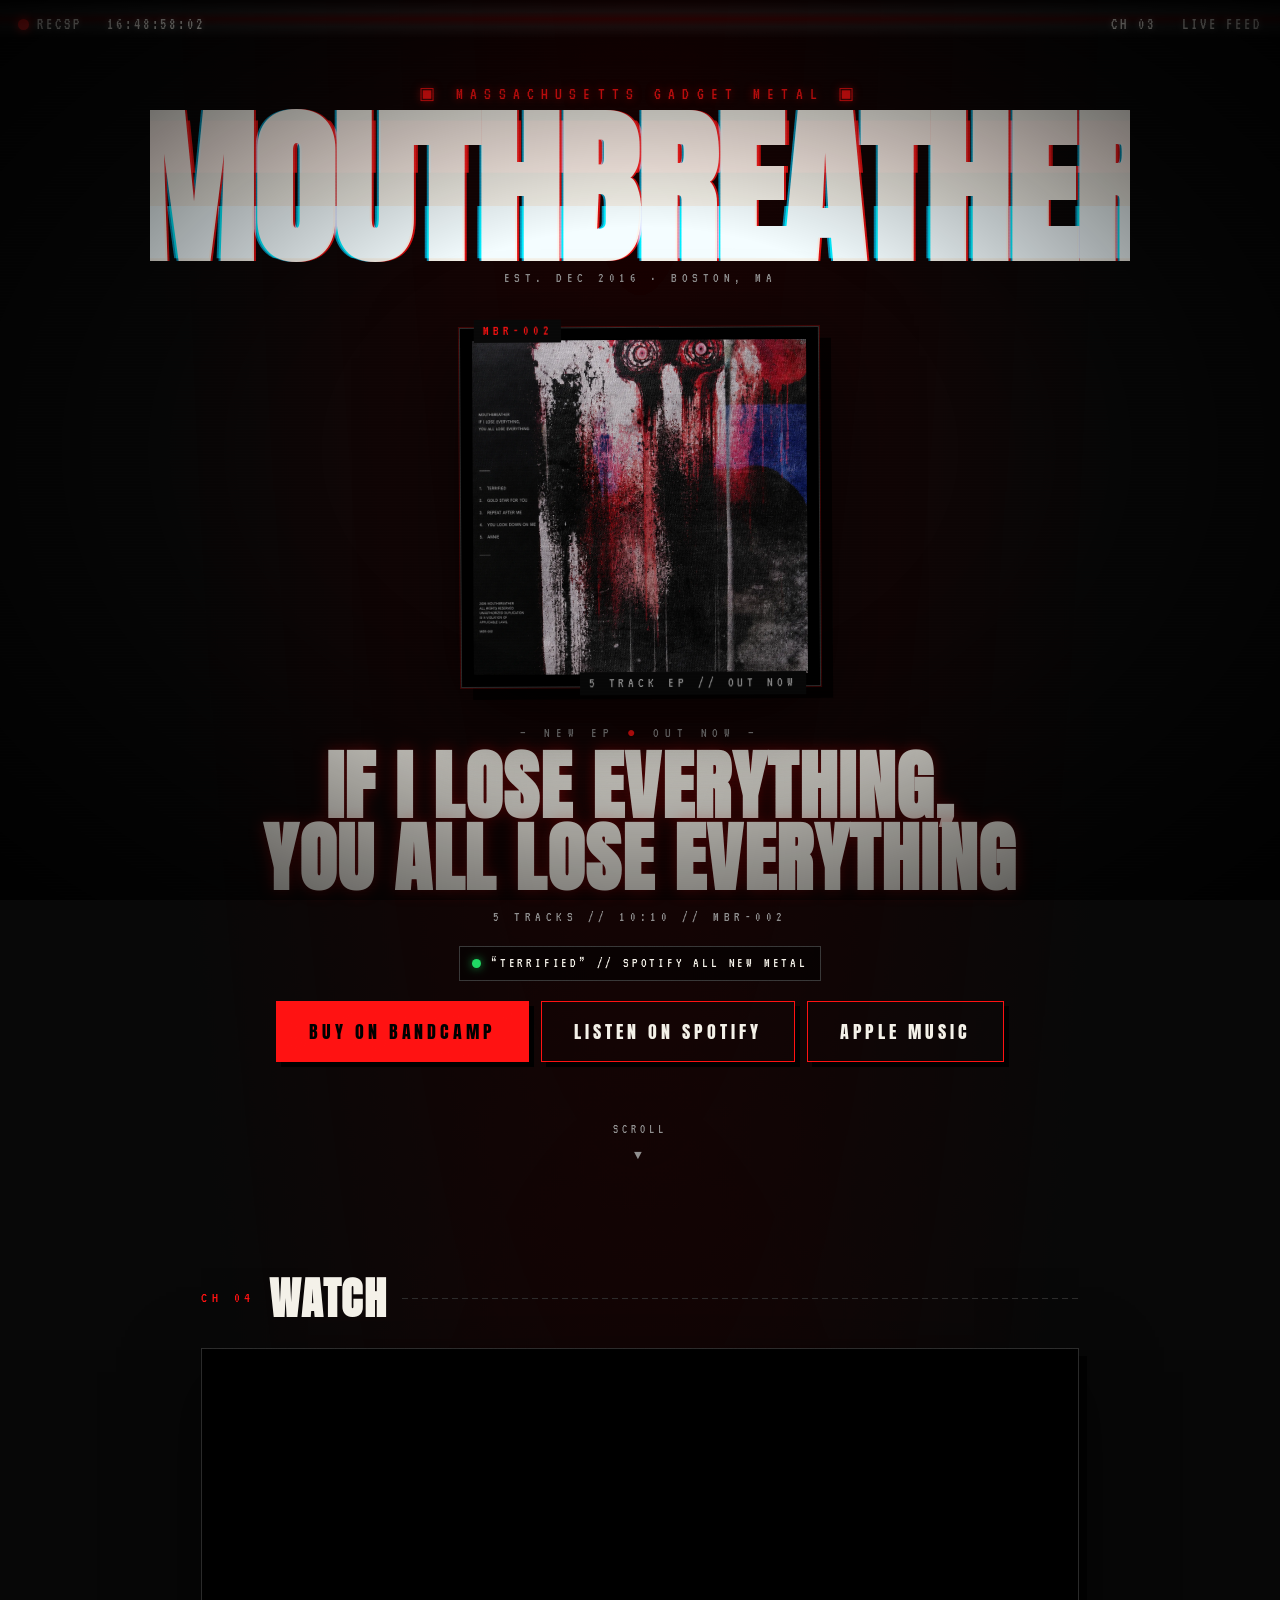
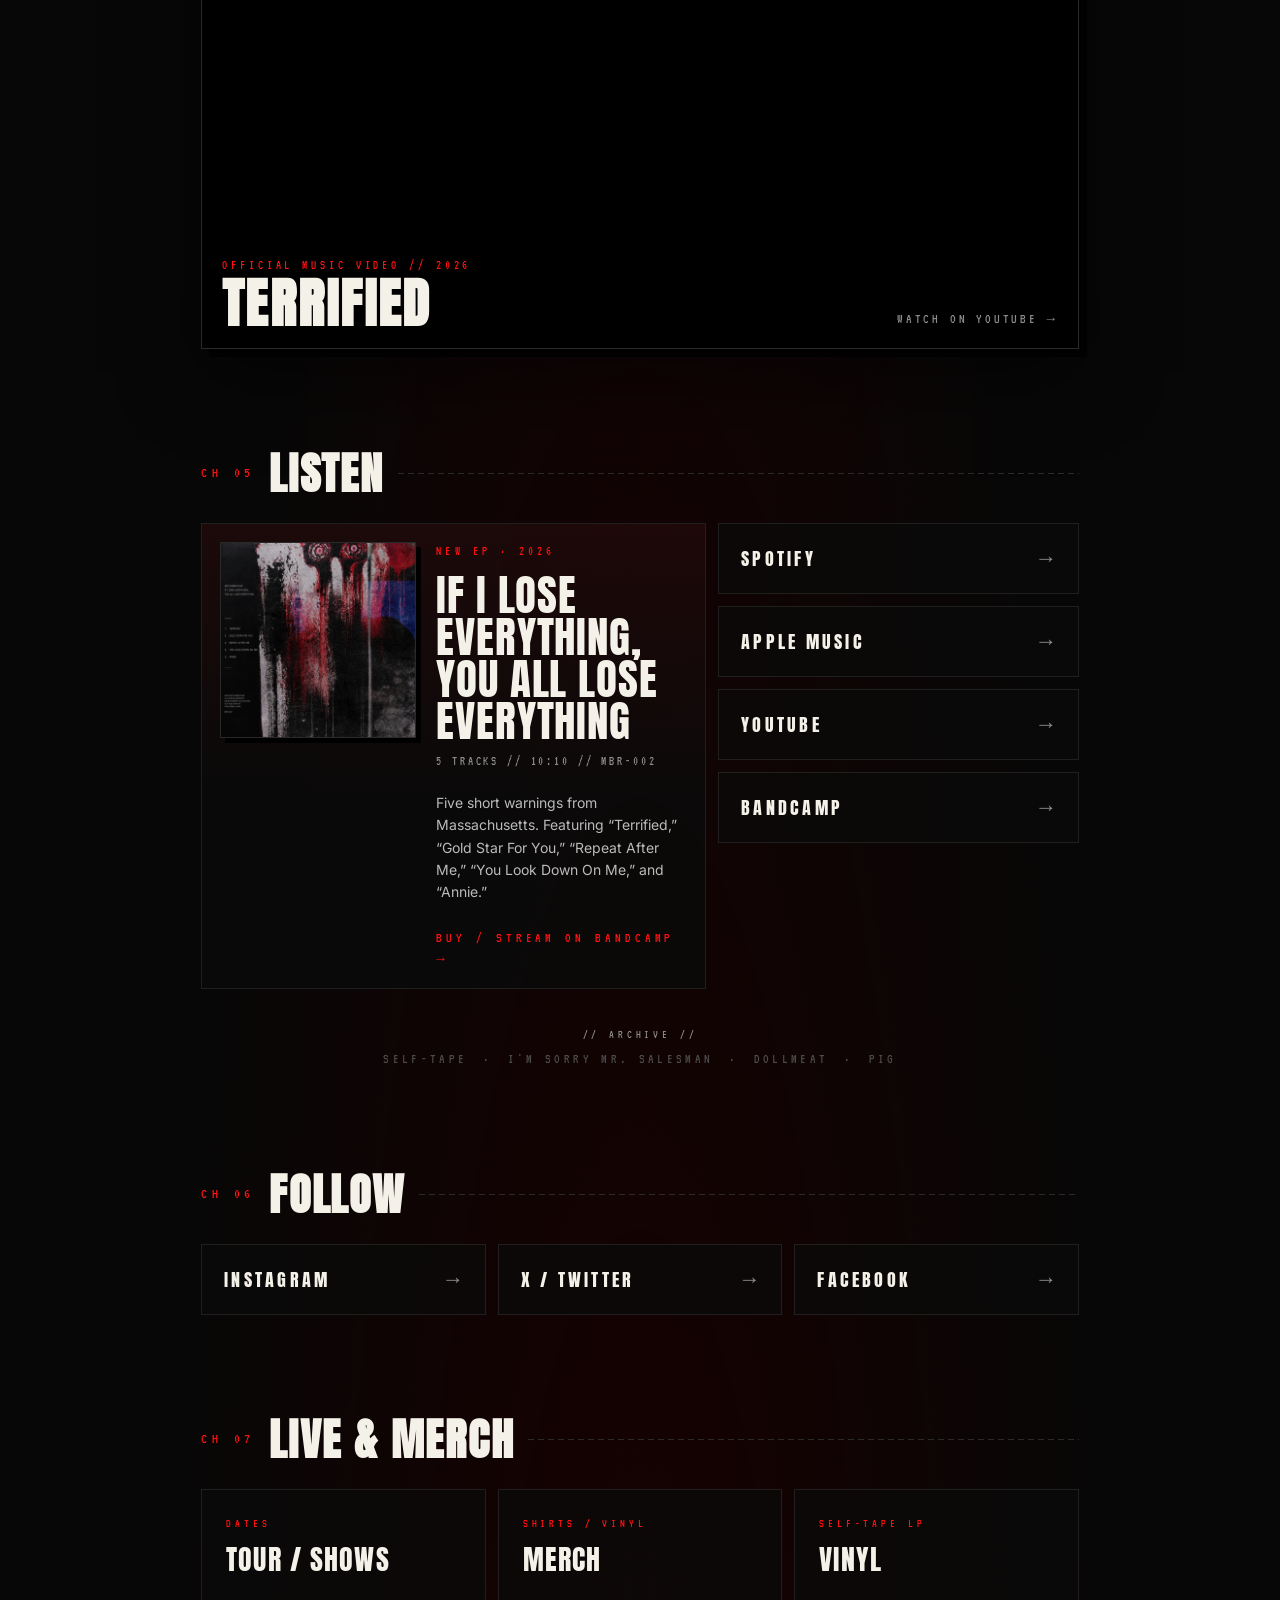
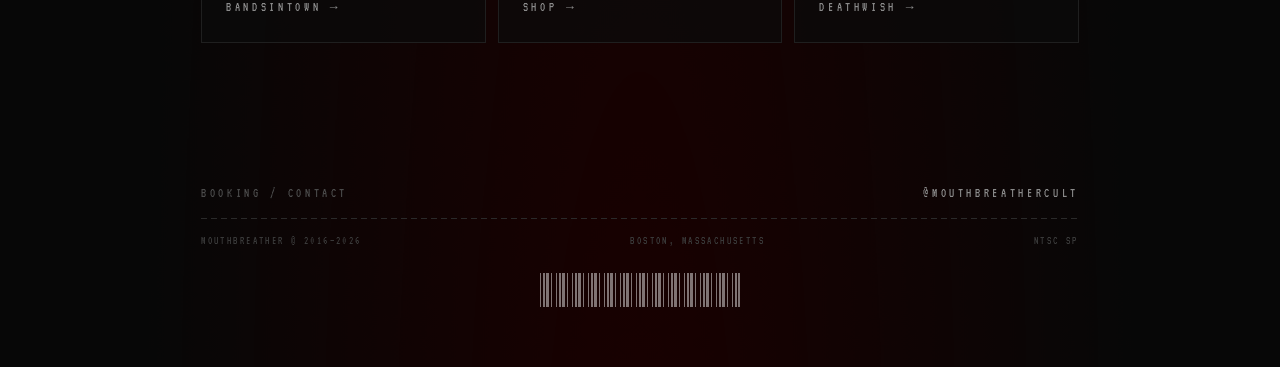
<file: index.html>
<!DOCTYPE html>
<!--
   ╔══════════════════════════════════════════════════════════╗
   ║                       MOUTHBREATHER                      ║
   ║                MASSACHUSETTS GADGET METAL                ║
   ║                       EST. DEC 2016                      ║
   ║                                                          ║
   ║              BRETT CATES         — voice                 ║
   ║              RYAN FOSDICK        — guitar                ║
   ║              DEREK LAMOREAUX     — bass                  ║
   ║              NICK CATES          — drums                 ║
   ║                                                          ║
   ║                       new EP out.                        ║
   ╚══════════════════════════════════════════════════════════╝
-->
<html lang="en">
<head>
<meta charset="utf-8">
<meta name="viewport" content="width=device-width,initial-scale=1,viewport-fit=cover">
<meta name="theme-color" content="#070707">
<meta name="color-scheme" content="dark">

<title>MOUTHBREATHER — If I Lose Everything, You All Lose Everything</title>
<meta name="description" content="MOUTHBREATHER — new EP 'If I Lose Everything, You All Lose Everything' out now, featuring 'Terrified,' selected for Spotify's All New Metal.">
<meta name="author" content="MouthBreather">
<meta name="keywords" content="MouthBreather, mouthbreather band, If I Lose Everything You All Lose Everything, Terrified, gadget metal, massachusetts gadget metal, boston hardcore, experimental hardcore, mathcore, grindcore, metalcore, All New Metal, Spotify, Brett Cates, Ryan Fosdick, Derek Lamoreaux, Nick Cates">
<meta name="robots" content="index, follow, max-image-preview:large, max-snippet:-1, max-video-preview:-1">
<meta name="googlebot" content="index, follow, max-image-preview:large, max-snippet:-1, max-video-preview:-1">

<link rel="canonical" href="https://mouthbreather.band/">

<meta property="og:site_name" content="MOUTHBREATHER">
<meta property="og:title" content="MOUTHBREATHER — If I Lose Everything, You All Lose Everything">
<meta property="og:description" content="Five tracks. Ten minutes. The new EP is out now. Featuring 'Terrified,' selected for Spotify's All New Metal editorial playlist.">
<meta property="og:type" content="music.album">
<meta property="og:url" content="https://mouthbreather.band/">
<meta property="og:locale" content="en_US">
<meta property="og:image" content="https://mouthbreather.band/assets/iile-yale-cover-og.jpg">
<meta property="og:image:secure_url" content="https://mouthbreather.band/assets/iile-yale-cover-og.jpg">
<meta property="og:image:type" content="image/jpeg">
<meta property="og:image:width" content="1200">
<meta property="og:image:height" content="1200">
<meta property="og:image:alt" content="Cover art for If I Lose Everything, You All Lose Everything by MouthBreather">
<meta property="music:musician" content="https://mouthbreather.band/">
<meta property="music:release_date" content="2026-08-07">
<meta property="profile:username" content="mouthbreathercult">
<meta name="twitter:card" content="summary_large_image">
<meta name="twitter:site" content="@MouthBreatherMA">
<meta name="twitter:creator" content="@MouthBreatherMA">
<meta name="twitter:title" content="MOUTHBREATHER — If I Lose Everything, You All Lose Everything">
<meta name="twitter:description" content="Five tracks. Ten minutes. The new EP is out now. 'Terrified' was selected for Spotify's All New Metal editorial playlist.">
<meta name="twitter:image" content="https://mouthbreather.band/assets/iile-yale-cover-og.jpg">
<meta name="twitter:image:alt" content="Cover art for If I Lose Everything, You All Lose Everything by MouthBreather">

<meta name="application-name" content="MouthBreather">
<meta name="apple-mobile-web-app-title" content="MouthBreather">
<meta name="apple-mobile-web-app-capable" content="yes">
<meta name="apple-mobile-web-app-status-bar-style" content="black-translucent">
<meta name="format-detection" content="telephone=no">
<meta name="geo.region" content="US-MA">
<meta name="geo.placename" content="Boston, Massachusetts">

<link rel="icon" href="assets/favicon.svg" type="image/svg+xml">
<link rel="alternate icon" href="assets/favicon.svg">
<link rel="apple-touch-icon" href="assets/favicon.svg">
<link rel="manifest" href="site.webmanifest">

<link rel="me" href="https://www.instagram.com/mouthbreathercult/">
<link rel="me" href="https://x.com/MouthBreatherMA">
<link rel="me" href="https://www.facebook.com/MouthBreatherCULT/">
<link rel="me" href="https://mouthbreathercult.bandcamp.com/">
<link rel="me" href="https://www.youtube.com/@MouthBreatherCult">

<link rel="preconnect" href="https://fonts.googleapis.com">
<link rel="preconnect" href="https://fonts.gstatic.com" crossorigin>
<link rel="preload" as="style" href="https://fonts.googleapis.com/css2?family=Anton&family=VT323&family=Inter:wght@400;600&display=swap">
<link rel="stylesheet" href="https://fonts.googleapis.com/css2?family=Anton&family=VT323&family=Inter:wght@400;600&display=swap">

<link rel="preload" as="image" href="assets/iile-yale-cover.webp" type="image/webp">
<link rel="stylesheet" href="styles.css">

<script type="application/ld+json">
{
  "@context": "https://schema.org",
  "@graph": [
    {
      "@type": "MusicGroup",
      "@id": "https://mouthbreather.band/#band",
      "name": "MouthBreather",
      "alternateName": ["MOUTHBREATHER", "MouthBreatherCult"],
      "url": "https://mouthbreather.band/",
      "image": "https://mouthbreather.band/assets/og.jpg",
      "logo": "https://mouthbreather.band/assets/favicon.svg",
      "description": "Massachusetts Gadget Metal — Boston experimental hardcore / mathcore / grindcore band, formed December 2016.",
      "genre": ["Hardcore", "Mathcore", "Grindcore", "Metalcore", "Post-Hardcore", "Experimental Hardcore"],
      "foundingDate": "2016-12",
      "foundingLocation": {
        "@type": "Place",
        "name": "Boston, Massachusetts, USA",
        "address": {
          "@type": "PostalAddress",
          "addressLocality": "Boston",
          "addressRegion": "MA",
          "addressCountry": "US"
        }
      },
      "member": [
        { "@type": "Person", "name": "Brett Cates", "roleName": "Vocals" },
        { "@type": "Person", "name": "Ryan Fosdick", "roleName": "Guitar" },
        { "@type": "Person", "name": "Derek Lamoreaux", "roleName": "Bass" },
        { "@type": "Person", "name": "Nick Cates", "roleName": "Drums" }
      ],
      "album": [
        { "@id": "https://mouthbreather.band/#if-i-lose-everything" },
        { "@id": "https://mouthbreather.band/#self-tape" },
        { "@id": "https://mouthbreather.band/#salesman" },
        { "@id": "https://mouthbreather.band/#dollmeat" },
        { "@id": "https://mouthbreather.band/#pig" }
      ],
      "track": { "@id": "https://mouthbreather.band/#terrified" },
      "sameAs": [
        "https://mouthbreathercult.bandcamp.com/",
        "https://open.spotify.com/artist/7m6SeA1czZq8q7tkzRa20m",
        "https://music.apple.com/us/artist/mouthbreather/1336077199",
        "https://www.youtube.com/@MouthBreatherCult",
        "https://www.instagram.com/mouthbreathercult/",
        "https://x.com/MouthBreatherMA",
        "https://www.facebook.com/MouthBreatherCULT/",
        "https://www.bandsintown.com/a/15123808-mouthbreather"
      ]
    },
    {
      "@type": "MusicAlbum",
      "@id": "https://mouthbreather.band/#if-i-lose-everything",
      "name": "If I Lose Everything, You All Lose Everything",
      "albumReleaseType": "https://schema.org/EPRelease",
      "byArtist": { "@id": "https://mouthbreather.band/#band" },
      "datePublished": "2026-08-07",
      "numTracks": 5,
      "duration": "PT10M10S",
      "image": "https://mouthbreather.band/assets/iile-yale-cover-og.jpg",
      "url": "https://mouthbreathercult.bandcamp.com/album/if-i-lose-everything-you-all-lose-everything",
      "sameAs": [
        "https://open.spotify.com/album/6bitDe06o4zXQv2byD5OeU",
        "https://music.apple.com/us/album/if-i-lose-everything-you-all-lose-everything-ep/6794378936"
      ],
      "recordLabel": { "@type": "Organization", "name": "MouthBreather" },
      "track": [
        { "@id": "https://mouthbreather.band/#terrified" },
        { "@type": "MusicRecording", "position": 2, "name": "Gold Star For You", "duration": "PT1M57S" },
        { "@type": "MusicRecording", "position": 3, "name": "Repeat After Me", "duration": "PT2M9S" },
        { "@type": "MusicRecording", "position": 4, "name": "You Look Down On Me", "duration": "PT2M3S" },
        { "@type": "MusicRecording", "position": 5, "name": "Annie", "duration": "PT1M25S" }
      ],
      "potentialAction": {
        "@type": "ListenAction",
        "target": "https://mouthbreathercult.bandcamp.com/album/if-i-lose-everything-you-all-lose-everything"
      }
    },
    {
      "@type": "MusicAlbum",
      "@id": "https://mouthbreather.band/#self-tape",
      "name": "Self-Tape",
      "albumProductionType": "https://schema.org/StudioAlbum",
      "albumReleaseType": "https://schema.org/AlbumRelease",
      "byArtist": { "@id": "https://mouthbreather.band/#band" },
      "datePublished": "2023-11-10",
      "numTracks": 10,
      "url": "https://mouthbreathercult.bandcamp.com/album/self-tape",
      "recordLabel": { "@type": "Organization", "name": "Good Fight Music" }
    },
    {
      "@type": "MusicAlbum",
      "@id": "https://mouthbreather.band/#salesman",
      "name": "I'm Sorry Mr. Salesman",
      "byArtist": { "@id": "https://mouthbreather.band/#band" },
      "datePublished": "2021"
    },
    {
      "@type": "MusicAlbum",
      "@id": "https://mouthbreather.band/#dollmeat",
      "name": "Dollmeat",
      "byArtist": { "@id": "https://mouthbreather.band/#band" },
      "datePublished": "2018"
    },
    {
      "@type": "MusicAlbum",
      "@id": "https://mouthbreather.band/#pig",
      "name": "Pig",
      "byArtist": { "@id": "https://mouthbreather.band/#band" },
      "datePublished": "2017"
    },
    {
      "@type": "MusicRecording",
      "@id": "https://mouthbreather.band/#terrified",
      "name": "Terrified",
      "position": 1,
      "duration": "PT2M37S",
      "byArtist": { "@id": "https://mouthbreather.band/#band" },
      "inAlbum": { "@id": "https://mouthbreather.band/#if-i-lose-everything" },
      "url": "https://open.spotify.com/track/3XLHS1TxlTSVNheA7u7WL4",
      "potentialAction": {
        "@type": "ListenAction",
        "target": "https://open.spotify.com/track/3XLHS1TxlTSVNheA7u7WL4"
      }
    },
    {
      "@type": "VideoObject",
      "@id": "https://mouthbreather.band/#terrified-video",
      "name": "MouthBreather - Terrified (Official Music Video)",
      "description": "The official music video for Terrified by MouthBreather, from If I Lose Everything, You All Lose Everything.",
      "thumbnailUrl": "https://i.ytimg.com/vi/lZbxzEKQUIo/maxresdefault.jpg",
      "uploadDate": "2026-08-07",
      "duration": "PT3M17S",
      "url": "https://www.youtube.com/watch?v=lZbxzEKQUIo",
      "embedUrl": "https://www.youtube-nocookie.com/embed/lZbxzEKQUIo",
      "publisher": { "@id": "https://mouthbreather.band/#band" }
    },
    {
      "@type": "WebSite",
      "@id": "https://mouthbreather.band/#website",
      "name": "MOUTHBREATHER",
      "url": "https://mouthbreather.band/",
      "publisher": { "@id": "https://mouthbreather.band/#band" },
      "inLanguage": "en-US"
    }
  ]
}
</script>
</head>

<body>

<!-- ░░░░░░░░░░ FX LAYERS ░░░░░░░░░░ -->
<div class="fx grain"  aria-hidden="true"></div>
<div class="fx scan"   aria-hidden="true"></div>
<div class="fx track"  aria-hidden="true"></div>
<div class="fx vign"   aria-hidden="true"></div>

<!-- ░░░░░░░░░░ BOOT OVERLAY ░░░░░░░░░░ -->
<div id="boot" class="boot" aria-hidden="true">
  <div class="boot-inner">
    <span class="boot-line">flgwerlikj wolere grge//</span>
    <span class="boot-line">*gw0r 32r04ifof  ///...</span>
    <span class="boot-line">Grg FUCK DFJNIOgkewr vgrgg</span>
    <span class="boot-line">VFOSWRKOO FIUPIYHBJCK FUDCXKC DFUCKF CUYKF CUYFKC</span>
  </div>
</div>

<!-- ░░░░░░░░░░ TOP CHROME ░░░░░░░░░░ -->
<header class="chrome">
  <span class="chrome-cell"><span class="rec" aria-hidden="true"></span> REC</span>
  <span class="chrome-cell">SP &nbsp; <span id="timecode" aria-live="off">00:00:00:00</span></span>
  <span class="chrome-cell tr">CH 03 &nbsp; LIVE FEED</span>
</header>

<!-- ░░░░░░░░░░ SKIP LINK ░░░░░░░░░░ -->
<a class="skip" href="#main">Skip to content</a>

<main id="main">

  <!-- ━━━━━━━━━━━━━━━ HERO ━━━━━━━━━━━━━━━ -->
  <section id="hero" class="section hero">
    <div class="hero-inner">

      <p class="eyebrow">▣ MASSACHUSETTS GADGET METAL ▣</p>
      <h1 class="logo" data-text="MOUTHBREATHER">MOUTHBREATHER</h1>
      <p class="subline">EST. DEC 2016 · BOSTON, MA</p>

      <p class="vh">Brett Cates · <a href="https://ryanontheinside.com" rel="me">Ryan Fosdick</a> · Derek Lamoreaux · Nick Cates</p>

      <figure class="release-wrap">
        <img class="release-art"
             src="assets/iile-yale-cover.webp"
             alt="Red, black, white, and cobalt painted cover art showing a distorted figure beside the EP track list"
             width="1600" height="1600" fetchpriority="high">
        <span class="release-tag tag-tl">MBR-002</span>
        <span class="release-tag tag-br">5 TRACK EP // OUT NOW</span>
      </figure>

      <div class="drop">
        <span class="drop-eyebrow">— new EP <span class="pulse">●</span> out now —</span>
        <h2 class="drop-title release-title">IF I LOSE EVERYTHING,<br>YOU ALL LOSE EVERYTHING</h2>
        <span class="drop-meta">5 TRACKS // 10:10 // MBR-002</span>
        <a class="playlist-proof"
           href="https://open.spotify.com/playlist/37i9dQZF1DX5J7FIl4q56G"
           target="_blank" rel="noopener">
          <span class="playlist-dot" aria-hidden="true"></span>
          “TERRIFIED” // SPOTIFY ALL NEW METAL
        </a>
        <div class="cta-row">
          <a class="cta"
             href="https://mouthbreathercult.bandcamp.com/album/if-i-lose-everything-you-all-lose-everything"
             target="_blank" rel="noopener">BUY ON BANDCAMP</a>
          <a class="cta cta-secondary"
             href="https://open.spotify.com/album/6bitDe06o4zXQv2byD5OeU"
             target="_blank" rel="noopener">LISTEN ON SPOTIFY</a>
          <a class="cta cta-secondary"
             href="https://music.apple.com/us/album/if-i-lose-everything-you-all-lose-everything-ep/6794378936"
             target="_blank" rel="noopener">APPLE MUSIC</a>
        </div>
      </div>

      <a class="scroll-cue" href="#watch" aria-label="Scroll to the Terrified music video">
        <span>SCROLL</span>
        <span class="cue-arrow">▼</span>
      </a>

    </div>
  </section>

  <!-- ━━━━━━━━━━━━━━━ WATCH ━━━━━━━━━━━━━━━ -->
  <section id="watch" class="section">
    <header class="section-head">
      <span class="ch">CH 04</span>
      <h2 class="section-title">WATCH</h2>
      <span class="rule"></span>
    </header>

    <div class="video-shell">
      <div class="video-frame">
        <iframe
          src="https://www.youtube-nocookie.com/embed/lZbxzEKQUIo"
          title="MouthBreather - Terrified (Official Music Video)"
          loading="lazy"
          referrerpolicy="strict-origin-when-cross-origin"
          allow="accelerometer; autoplay; clipboard-write; encrypted-media; gyroscope; picture-in-picture; web-share"
          allowfullscreen></iframe>
      </div>
      <div class="video-meta">
        <div>
          <span class="video-kicker">OFFICIAL MUSIC VIDEO // 2026</span>
          <h3 class="video-title">TERRIFIED</h3>
        </div>
        <a class="video-link" href="https://www.youtube.com/watch?v=lZbxzEKQUIo" target="_blank" rel="noopener">WATCH ON YOUTUBE →</a>
      </div>
    </div>
  </section>

  <!-- ━━━━━━━━━━━━━━━ LISTEN ━━━━━━━━━━━━━━━ -->
  <section id="listen" class="section">
    <header class="section-head">
      <span class="ch">CH 05</span>
      <h2 class="section-title">LISTEN</h2>
      <span class="rule"></span>
    </header>

    <div class="grid grid-listen">
      <a class="card card-feature" href="https://mouthbreathercult.bandcamp.com/album/if-i-lose-everything-you-all-lose-everything" target="_blank" rel="noopener">
        <img class="card-art"
             src="assets/iile-yale-cover.webp"
             alt="" width="1600" height="1600" loading="lazy">
        <span class="feature-copy">
          <span class="card-meta">NEW EP · 2026</span>
          <span class="card-title">IF I LOSE EVERYTHING,<br>YOU ALL LOSE EVERYTHING</span>
          <span class="card-sub">5 TRACKS // 10:10 // MBR-002</span>
          <span class="card-body">Five short warnings from Massachusetts. Featuring “Terrified,” “Gold Star For You,” “Repeat After Me,” “You Look Down On Me,” and “Annie.”</span>
          <span class="card-cta">BUY / STREAM ON BANDCAMP →</span>
        </span>
      </a>

      <div class="stream-stack">
        <a class="card card-link" href="https://open.spotify.com/artist/7m6SeA1czZq8q7tkzRa20m" target="_blank" rel="noopener">
          <span>Spotify</span><span class="arr">→</span>
        </a>
        <a class="card card-link" href="https://music.apple.com/us/artist/mouthbreather/1336077199" target="_blank" rel="noopener">
          <span>Apple Music</span><span class="arr">→</span>
        </a>
        <a class="card card-link" href="https://www.youtube.com/@MouthBreatherCult" target="_blank" rel="noopener">
          <span>YouTube</span><span class="arr">→</span>
        </a>
        <a class="card card-link" href="https://mouthbreathercult.bandcamp.com/album/if-i-lose-everything-you-all-lose-everything" target="_blank" rel="noopener">
          <span>Bandcamp</span><span class="arr">→</span>
        </a>
      </div>
    </div>

    <p class="archive">
      <span class="archive-lbl">// archive //</span>
      Self-Tape <i>·</i> I'm Sorry Mr. Salesman <i>·</i> Dollmeat <i>·</i> Pig
    </p>
  </section>

  <!-- ━━━━━━━━━━━━━━━ FOLLOW ━━━━━━━━━━━━━━━ -->
  <section id="follow" class="section">
    <header class="section-head">
      <span class="ch">CH 06</span>
      <h2 class="section-title">FOLLOW</h2>
      <span class="rule"></span>
    </header>

    <div class="grid grid-follow">
      <a class="card card-link" href="https://www.instagram.com/mouthbreathercult/" target="_blank" rel="noopener">
        <span>Instagram</span><span class="arr">→</span>
      </a>
      <a class="card card-link" href="https://x.com/MouthBreatherMA" target="_blank" rel="noopener">
        <span>X / Twitter</span><span class="arr">→</span>
      </a>
      <a class="card card-link" href="https://www.facebook.com/MouthBreatherCULT/" target="_blank" rel="noopener">
        <span>Facebook</span><span class="arr">→</span>
      </a>
    </div>
  </section>

  <!-- ━━━━━━━━━━━━━━━ LIVE / MERCH ━━━━━━━━━━━━━━━ -->
  <section id="live" class="section">
    <header class="section-head">
      <span class="ch">CH 07</span>
      <h2 class="section-title">LIVE &amp; MERCH</h2>
      <span class="rule"></span>
    </header>

    <div class="grid grid-live">
      <a class="card card-wide" href="https://www.bandsintown.com/a/15123808-mouthbreather" target="_blank" rel="noopener">
        <span class="wide-eyebrow">DATES</span>
        <span class="wide-title">TOUR / SHOWS</span>
        <span class="wide-cta">BANDSINTOWN →</span>
      </a>
      <a class="card card-wide" href="https://shop.mouthbreather.band" target="_blank" rel="noopener">
        <span class="wide-eyebrow">SHIRTS / VINYL</span>
        <span class="wide-title">MERCH</span>
        <span class="wide-cta">SHOP →</span>
      </a>
      <a class="card card-wide" href="https://deathwishinc.com/products/mouthbreather-self-tape" target="_blank" rel="noopener">
        <span class="wide-eyebrow">SELF-TAPE LP</span>
        <span class="wide-title">VINYL</span>
        <span class="wide-cta">DEATHWISH →</span>
      </a>
    </div>
  </section>

</main>

<!-- ░░░░░░░░░░ FOOTER ░░░░░░░░░░ -->
<footer class="footer">
  <div class="footer-row">
    <span>BOOKING / CONTACT</span>
    <span><a href="https://www.instagram.com/mouthbreathercult/" target="_blank" rel="noopener">@MOUTHBREATHERCULT</a></span>
  </div>
  <div class="footer-rule"></div>
  <div class="footer-row small">
    <span>MOUTHBREATHER © 2016—<span id="year">2026</span></span>
    <span>BOSTON, MASSACHUSETTS</span>
    <span>NTSC SP</span>
  </div>
  <span class="barcode" aria-hidden="true"></span>
</footer>

<script src="app.js" defer></script>
</body>
</html>
</file>
<file: styles.css>
/* ═══════════════════════════════════════════════════════════
   MOUTHBREATHER — styles.css
   ─────────────────────────────────────────────────────────── */

/* ── reset ───────────────────────────────────────────────── */
*,*::before,*::after{box-sizing:border-box;margin:0;padding:0}
html{-webkit-text-size-adjust:100%;text-size-adjust:100%;scroll-behavior:smooth}
img,video,svg{display:block;max-width:100%}
button{font:inherit;color:inherit;background:none;border:0;cursor:pointer}
a{color:inherit;text-decoration:none}
ul,ol{list-style:none}

/* ── tokens ──────────────────────────────────────────────── */
:root{
  --bg:        #070707;
  --bg-deep:   #030303;
  --ink:       #eaeaea;
  --ink-dim:   #8a8a8a;
  --ink-faint: #4a4a4a;
  --bone:      #f4f1e8;
  --blood:     #ff1111;
  --blood-dim: #b50808;
  --cyan:      #00d8ff;
  --rule:      #1f1f1f;

  --font-display: 'Anton', 'Arial Black', Impact, sans-serif;
  --font-mono:    'VT323', 'Courier New', ui-monospace, monospace;
  --font-body:    'Inter', system-ui, -apple-system, sans-serif;

  --w-max: 980px;
  --w-narrow: 720px;

  --pad: clamp(20px, 4vw, 56px);
}

/* ── base ────────────────────────────────────────────────── */
html,body{background:var(--bg);color:var(--ink)}
body{
  font-family:var(--font-body);
  font-size:15px;
  line-height:1.5;
  min-height:100dvh;
  overflow-x:hidden;
  -webkit-font-smoothing:antialiased;
  background:
    radial-gradient(ellipse at 50% -10%, #1a0000 0%, transparent 55%),
    radial-gradient(ellipse at 50% 110%, #1a0000 0%, transparent 55%),
    var(--bg);
}

::selection{background:var(--blood);color:#000}

.vh{
  position:absolute!important;
  width:1px;height:1px;padding:0;margin:-1px;overflow:hidden;
  clip:rect(0,0,0,0);white-space:nowrap;border:0;
}

.skip{
  position:absolute;left:-9999px;top:0;z-index:9999;
  background:var(--blood);color:#000;padding:10px 16px;
  font-family:var(--font-mono);letter-spacing:.16em;
}
.skip:focus{left:8px;top:8px}

/* ── fx layers ───────────────────────────────────────────── */
.fx{position:fixed;pointer-events:none;inset:0;z-index:90}

.fx.scan{
  background:repeating-linear-gradient(to bottom,
    rgba(255,255,255,.04) 0 1px,
    rgba(0,0,0,0)         1px 3px);
  mix-blend-mode:overlay;
}

.fx.track{
  left:0;right:0;height:38px;
  background:linear-gradient(180deg,
    rgba(255,255,255,0)  0%,
    rgba(255,255,255,.08) 30%,
    rgba(255,17,17,.18)   50%,
    rgba(255,255,255,.08) 70%,
    rgba(255,255,255,0) 100%);
  mix-blend-mode:screen;
  filter:blur(.6px);
  animation:track 7s linear infinite;
  inset:auto 0 auto 0;
}
@keyframes track{
  0%   { top:-40px }
  92%  { top:100% }
  100% { top:100% }
}

.fx.grain{
  inset:-50%;
  background-image:url("data:image/svg+xml;utf8,<svg xmlns='http://www.w3.org/2000/svg' width='240' height='240'><filter id='n'><feTurbulence type='fractalNoise' baseFrequency='1.6' numOctaves='2' stitchTiles='stitch'/><feColorMatrix type='matrix' values='0 0 0 0 1  0 0 0 0 1  0 0 0 0 1  0 0 0 .55 0'/></filter><rect width='100%' height='100%' filter='url(%23n)'/></svg>");
  opacity:.15;
  mix-blend-mode:overlay;
  animation:grain .8s steps(6) infinite;
}
@keyframes grain{
  0%  {transform:translate(0,0)}
  20% {transform:translate(-3%,2%)}
  40% {transform:translate(2%,-3%)}
  60% {transform:translate(-2%,1%)}
  80% {transform:translate(3%,3%)}
  100%{transform:translate(0,0)}
}

.fx.vign{
  background:radial-gradient(ellipse at center, transparent 35%, rgba(0,0,0,.85) 100%);
}

/* ── boot overlay ────────────────────────────────────────── */
.boot{
  position:fixed;inset:0;z-index:1000;
  background:#000;
  display:flex;align-items:center;justify-content:center;
  padding:30px;
  animation:bootFade .5s .55s forwards;
}
.boot::before{
  content:"";
  position:absolute;inset:0;
  background:repeating-linear-gradient(to bottom,
    rgba(255,255,255,.05) 0 1px, transparent 1px 3px);
  mix-blend-mode:overlay;
  pointer-events:none;
}
.boot-inner{
  position:relative;
  display:flex;flex-direction:column;gap:6px;
  text-align:left;
  max-width:min(900px, 92vw);
  font-family:var(--font-mono);
  animation:bootShake .12s steps(2) infinite;
}
@keyframes bootShake{
  0%,100% { transform:translate(0,0) }
  25%     { transform:translate(1px,-1px) }
  50%     { transform:translate(-1px,1px) }
  75%     { transform:translate(1px,1px) }
}
.boot-line{
  font-size:clamp(15px, 2.4vw, 22px);
  line-height:1.25;
  color:var(--bone);
  text-shadow:0 0 5px rgba(255,255,255,.4);
  white-space:pre-wrap;
  word-break:break-all;
  opacity:0;
  animation:bootLine .04s steps(1) forwards;
}
.boot-line:nth-child(1){ animation-delay:.02s }
.boot-line:nth-child(2){ animation-delay:.08s; color:#ff5555; padding-left:8vw }
.boot-line:nth-child(3){ animation-delay:.16s; font-size:clamp(20px,3vw,30px) }
.boot-line:nth-child(4){
  animation-delay:.24s;
  color:var(--blood);
  font-size:clamp(22px,3.6vw,38px);
  letter-spacing:.04em;
  text-shadow:0 0 14px rgba(255,17,17,.7), 2px 0 0 rgba(255,255,255,.4), -2px 0 0 rgba(0,200,255,.4);
  padding:6px 0;
}
@keyframes bootLine{ to{opacity:1} }
@keyframes bootFade{
  0%   { opacity:1; visibility:visible }
  88%  { opacity:1 }
  99%  { opacity:0; visibility:visible }
  100% { opacity:0; visibility:hidden }
}
.boot.skipped{ animation:none; opacity:0; visibility:hidden; pointer-events:none }

/* ── top chrome ──────────────────────────────────────────── */
.chrome{
  position:fixed;top:0;left:0;right:0;z-index:80;
  display:flex;justify-content:space-between;align-items:center;
  padding:12px 18px;
  font-family:var(--font-mono);
  font-size:16px;letter-spacing:.18em;
  color:var(--bone);
  text-shadow:0 0 6px rgba(255,255,255,.4);
  pointer-events:none;
}
.chrome-cell{display:flex;align-items:center;gap:8px}
.chrome-cell.tr{margin-left:auto}
.rec{
  width:11px;height:11px;border-radius:50%;
  background:var(--blood);
  box-shadow:0 0 10px var(--blood);
  animation:blink 1.1s steps(2) infinite;
}
@keyframes blink{50%{opacity:0}}

/* ── sections ────────────────────────────────────────────── */
.section{
  position:relative;z-index:1;
  padding:var(--pad);
  max-width:var(--w-max);
  margin:0 auto;
}
.section-head{
  display:grid;grid-template-columns:auto auto 1fr;gap:14px;
  align-items:center;
  margin:0 0 28px;
}
.ch{
  font-family:var(--font-mono);
  font-size:15px;letter-spacing:.32em;
  color:var(--blood);
}
.section-title{
  font-family:var(--font-display);
  font-size:clamp(28px, 5vw, 44px);
  letter-spacing:.04em;
  color:var(--bone);
  text-transform:uppercase;
  line-height:1;
}
.rule{
  display:block;height:1px;
  background:repeating-linear-gradient(to right, #2a2a2a 0 6px, transparent 6px 10px);
}

/* ── hero ────────────────────────────────────────────────── */
.hero{
  min-height:100dvh;
  padding-top:max(72px, 9vh);
  padding-bottom:60px;
  display:flex;align-items:center;justify-content:center;
  text-align:center;
  overflow:hidden;
}
.hero-inner{
  width:100%;
  min-width:0;
  display:flex;flex-direction:column;align-items:center;
}

.eyebrow{
  font-family:var(--font-mono);
  font-size:clamp(13px, 2vw, 17px);
  letter-spacing:.42em;
  color:var(--blood);
  margin-bottom:8px;
  text-shadow:0 0 8px rgba(255,17,17,.6);
}

.logo{
  font-family:var(--font-display);
  font-size:clamp(56px, 14vw, 168px);
  line-height:.82;
  letter-spacing:-.01em;
  color:var(--bone);
  text-transform:uppercase;
  margin:6px 0 10px;
  position:relative;
  text-shadow:
    2px 0 0 rgba(255,17,17,.85),
    -2px 0 0 rgba(0,200,255,.7);
}
.logo::before, .logo::after{
  content:attr(data-text);
  position:absolute;left:0;top:0;width:100%;
  pointer-events:none;
  mix-blend-mode:screen;
}
.logo::before{
  color:var(--blood);
  transform:translate(2px,0);
  clip-path:polygon(0 0,100% 0,100% 38%,0 38%);
}
.logo::after{
  color:var(--cyan);
  transform:translate(-2px,0);
  clip-path:polygon(0 62%,100% 62%,100% 100%,0 100%);
}
.logo.glitch{ animation:logoJitter .55s steps(6) }
.logo.glitch::before{ animation:slice1 .55s steps(1) }
.logo.glitch::after { animation:slice2 .55s steps(1) }
@keyframes logoJitter{
  0%  {transform:translate(0,0)}
  20% {transform:translate(-3px,1px) skewX(-2deg)}
  40% {transform:translate(4px,-1px) skewX(3deg)}
  60% {transform:translate(-2px,2px)}
  80% {transform:translate(3px,0)}
  100%{transform:translate(0,0)}
}
@keyframes slice1{
  0%   {clip-path:polygon(0 0,100% 0,100% 38%,0 38%)}
  20%  {clip-path:polygon(0 12%,100% 12%,100% 22%,0 22%)}
  40%  {clip-path:polygon(0 70%,100% 70%,100% 78%,0 78%)}
  60%  {clip-path:polygon(0 30%,100% 30%,100% 55%,0 55%)}
  80%  {clip-path:polygon(0 5%,100% 5%,100% 18%,0 18%)}
  100% {clip-path:polygon(0 0,100% 0,100% 38%,0 38%)}
}
@keyframes slice2{
  0%   {clip-path:polygon(0 62%,100% 62%,100% 100%,0 100%)}
  20%  {clip-path:polygon(0 40%,100% 40%,100% 60%,0 60%)}
  40%  {clip-path:polygon(0 5%,100% 5%,100% 18%,0 18%)}
  60%  {clip-path:polygon(0 80%,100% 80%,100% 95%,0 95%)}
  100% {clip-path:polygon(0 62%,100% 62%,100% 100%,0 100%)}
}

.subline{
  font-family:var(--font-mono);
  font-size:14px;letter-spacing:.32em;
  color:var(--ink-dim);
  text-transform:uppercase;
  margin-bottom:32px;
}

/* current release */
.release-wrap{
  position:relative;
  display:inline-block;
  width:min(360px, 78vw);
  padding:12px;
  background:#000;
  border:1px solid #2a2a2a;
  box-shadow:
    0 0 0 1px rgba(255,17,17,.2),
    12px 12px 0 rgba(0,0,0,.8),
    0 30px 90px rgba(0,0,0,.75);
  margin:6px auto 18px;
  transform:rotate(-.35deg);
}
.release-art{
  width:100%;
  height:auto;
  aspect-ratio:auto;
  object-fit:contain;
}
.release-tag{
  position:absolute;
  background:var(--bg);
  padding:1px 9px;
  font-family:var(--font-mono);
  font-size:14px;
  letter-spacing:.28em;
  color:var(--blood);
  white-space:nowrap;
}
.tag-tl{top:-9px;left:14px}
.tag-br{bottom:-9px;right:14px;color:var(--ink-dim)}

/* drop block */
.drop{
  margin:18px auto 28px;
  display:flex;flex-direction:column;align-items:center;gap:6px;
}
.drop-eyebrow{
  font-family:var(--font-mono);
  font-size:14px;letter-spacing:.42em;
  color:var(--ink-dim);
  text-transform:uppercase;
}
.drop-title{
  font-family:var(--font-display);
  font-size:clamp(28px, 6vw, 56px);
  letter-spacing:.02em;
  color:var(--bone);
  text-transform:uppercase;
  text-shadow:0 0 16px rgba(255,17,17,.35);
  line-height:1;
}
.release-title{
  max-width:900px;
  font-size:clamp(34px, 7.5vw, 76px);
  line-height:.95;
  text-wrap:balance;
}
.drop-meta{
  margin-top:6px;
  font-family:var(--font-mono);
  font-size:14px;
  letter-spacing:.32em;
  color:var(--ink-dim);
}
.pulse{color:var(--blood);animation:blink 1.4s steps(2) infinite}

.playlist-proof{
  display:inline-flex;
  align-items:center;
  gap:10px;
  margin-top:12px;
  padding:8px 12px;
  border:1px solid #363636;
  background:rgba(0,0,0,.55);
  font-family:var(--font-mono);
  font-size:14px;
  letter-spacing:.2em;
  line-height:1.25;
  color:var(--bone);
  max-width:100%;
  text-align:left;
  overflow-wrap:anywhere;
  transition:border-color .15s, background .15s;
}
.playlist-proof:hover{
  border-color:#1ed760;
  background:rgba(30,215,96,.08);
}
.playlist-dot{
  width:9px;
  height:9px;
  flex:0 0 auto;
  border-radius:50%;
  background:#1ed760;
  box-shadow:0 0 10px rgba(30,215,96,.7);
}

.cta-row{
  display:flex;
  flex-wrap:wrap;
  justify-content:center;
  gap:12px;
  margin-top:14px;
}

.cta{
  display:inline-block;
  margin-top:0;
  padding:16px 32px;
  background:var(--blood);
  color:#000;
  font-family:var(--font-display);
  font-size:18px;letter-spacing:.22em;
  text-transform:uppercase;
  border:1px solid var(--blood);
  box-shadow:5px 5px 0 #000;
  transition:transform .08s linear, box-shadow .08s linear;
}
.cta:hover{ transform:translate(-2px,-2px); box-shadow:7px 7px 0 #000 }
.cta:active{ transform:translate(0,0); box-shadow:3px 3px 0 #000 }
.cta-secondary{
  background:transparent;
  color:var(--bone);
}
.cta-secondary:hover{
  background:var(--blood);
  color:#000;
}

.scroll-cue{
  margin-top:30px;
  display:inline-flex;flex-direction:column;align-items:center;gap:6px;
  font-family:var(--font-mono);
  font-size:13px;letter-spacing:.32em;
  color:var(--ink-dim);
  text-transform:uppercase;
}
.cue-arrow{animation:cue 2s ease-in-out infinite}
@keyframes cue{
  0%,100% { transform:translateY(0); opacity:.4 }
  50%     { transform:translateY(6px); opacity:1 }
}

/* ── current video ───────────────────────────────────────── */
.video-shell{
  padding:12px;
  background:#000;
  border:1px solid #2a2a2a;
  box-shadow:8px 8px 0 rgba(0,0,0,.8), 0 24px 70px rgba(0,0,0,.55);
}
.video-frame{
  position:relative;
  width:100%;
  aspect-ratio:16/9;
  overflow:hidden;
  background:#000;
}
.video-frame iframe{
  position:absolute;
  inset:0;
  width:100%;
  height:100%;
  border:0;
}
.video-meta{
  display:flex;
  align-items:flex-end;
  justify-content:space-between;
  gap:20px;
  padding:16px 8px 6px;
}
.video-kicker{
  display:block;
  font-family:var(--font-mono);
  font-size:13px;
  letter-spacing:.3em;
  color:var(--blood);
}
.video-title{
  font-family:var(--font-display);
  font-size:clamp(32px, 6vw, 54px);
  line-height:1;
  letter-spacing:.04em;
  color:var(--bone);
}
.video-link{
  flex:0 0 auto;
  font-family:var(--font-mono);
  font-size:14px;
  letter-spacing:.2em;
  color:var(--ink-dim);
  transition:color .15s;
}
.video-link:hover{color:var(--blood)}

/* ── grids / cards ───────────────────────────────────────── */
.grid{ display:grid; gap:12px }
.grid-listen{ grid-template-columns:1.4fr 1fr }
.grid-follow{ grid-template-columns:repeat(3, 1fr) }
.grid-live{   grid-template-columns:repeat(3, 1fr) }

.card{
  position:relative;
  display:flex;flex-direction:column;
  background:rgba(10,10,10,.7);
  border:1px solid var(--rule);
  padding:20px;
  text-decoration:none;
  color:var(--bone);
  transition:transform .1s, background .15s, border-color .15s, color .15s;
}
.card::before{
  content:"";
  position:absolute;left:0;top:0;bottom:0;width:3px;
  background:var(--blood);
  transform:scaleY(0);transform-origin:top;
  transition:transform .15s;
}
.card:hover{
  background:rgba(255,17,17,.06);
  border-color:var(--blood);
  transform:translate(-2px,-2px);
  box-shadow:4px 4px 0 #000;
}
.card:hover::before{ transform:scaleY(1) }

/* current-release feature card */
.card-feature{
  display:grid;
  grid-template-columns:minmax(130px, 42%) 1fr;
  align-items:start;
  padding:18px;
  gap:20px;
  background:
    linear-gradient(180deg, rgba(255,17,17,.08), rgba(0,0,0,0) 60%),
    rgba(10,10,10,.85);
}
.card-art{
  width:100%;
  height:auto;
  aspect-ratio:auto;
  object-fit:contain;
  border:1px solid #292929;
  box-shadow:5px 5px 0 #000;
}
.feature-copy{
  display:flex;
  min-width:0;
  height:100%;
  flex-direction:column;
  align-items:flex-start;
  gap:6px;
}
.card-meta{
  font-family:var(--font-mono);
  font-size:13px;letter-spacing:.32em;
  color:var(--blood);
  text-transform:uppercase;
}
.card-title{
  font-family:var(--font-display);
  font-size:clamp(34px,5vw,56px);
  line-height:.92;
  letter-spacing:.02em;
  color:var(--bone);
  text-transform:uppercase;
  margin:6px 0 4px;
}
.card-feature .card-title{
  font-size:clamp(27px, 3.8vw, 43px);
  line-height:.98;
  overflow-wrap:anywhere;
}
.card-sub{
  font-family:var(--font-mono);
  font-size:13px;letter-spacing:.22em;
  color:var(--ink-dim);
  text-transform:uppercase;
  margin-bottom:14px;
}
.card-body{
  font-size:14px;line-height:1.6;color:#bbb;
  max-width:48ch;margin-bottom:18px;
}
.card-cta{
  margin-top:auto;
  font-family:var(--font-mono);
  font-size:14px;letter-spacing:.28em;
  color:var(--blood);
  text-transform:uppercase;
}

/* link cards */
.stream-stack{ display:flex;flex-direction:column;gap:12px }
.card-link{
  flex-direction:row;align-items:center;justify-content:space-between;
  padding:18px 22px;
  font-family:var(--font-display);
  font-size:18px;letter-spacing:.18em;
  text-transform:uppercase;
}
.card-link .arr{
  font-family:var(--font-mono);
  font-size:22px;color:var(--ink-dim);
  transition:color .15s, transform .15s;
}
.card-link:hover .arr{ color:var(--blood); transform:translateX(4px) }

/* wide cards (live & merch) */
.card-wide{
  gap:4px;align-items:flex-start;
  padding:24px;
  min-height:140px;
}
.wide-eyebrow{
  font-family:var(--font-mono);
  font-size:12px;letter-spacing:.32em;
  color:var(--blood);
  text-transform:uppercase;
}
.wide-title{
  font-family:var(--font-display);
  font-size:28px;letter-spacing:.04em;
  color:var(--bone);
  text-transform:uppercase;
  margin:2px 0 14px;
}
.wide-cta{
  margin-top:auto;
  font-family:var(--font-mono);
  font-size:13px;letter-spacing:.28em;
  color:var(--ink-dim);
  text-transform:uppercase;
  transition:color .15s;
}
.card-wide:hover .wide-cta{ color:var(--blood) }

/* archive line */
.archive{
  margin:36px auto 0;
  text-align:center;
  font-family:var(--font-mono);
  font-size:14px;letter-spacing:.24em;
  color:var(--ink-faint);
  text-transform:uppercase;
}
.archive-lbl{display:block;color:var(--ink-dim);margin-bottom:6px;font-size:12px;letter-spacing:.32em}
.archive i{ color:var(--ink-faint);margin:0 6px;font-style:normal }

/* ── footer ──────────────────────────────────────────────── */
.footer{
  position:relative;z-index:1;
  max-width:var(--w-max);
  margin:60px auto 0;
  padding:30px var(--pad) 60px;
  font-family:var(--font-mono);
  color:var(--ink-faint);
  font-size:13px;letter-spacing:.28em;
  text-transform:uppercase;
}
.footer a{color:var(--ink-dim);transition:color .15s}
.footer a:hover{color:var(--blood)}
.footer-row{
  display:flex;justify-content:space-between;align-items:center;
  flex-wrap:wrap;gap:10px;
}
.footer-row.small{font-size:11px;letter-spacing:.22em;color:#3a3a3a}
.footer-rule{
  height:1px;margin:14px 0;
  background:repeating-linear-gradient(to right, #2a2a2a 0 6px, transparent 6px 10px);
}
.barcode{
  display:block;width:200px;height:34px;
  margin:24px auto 0;
  background:repeating-linear-gradient(to right,
    #ddd 0 1px, transparent 1px 3px,
    #ddd 3px 5px, transparent 5px 6px,
    #ddd 6px 9px, transparent 9px 11px,
    #ddd 11px 12px, transparent 12px 16px);
  opacity:.45;filter:contrast(2);
}

/* ── responsive ──────────────────────────────────────────── */
@media (max-width:780px){
  .grid-listen{ grid-template-columns:1fr }
  .grid-follow{ grid-template-columns:1fr 1fr }
  .grid-live{   grid-template-columns:1fr }
}
@media (max-width:520px){
  .chrome{ font-size:13px; padding:10px 14px }
  .chrome-cell:nth-child(2){ display:none }
  .logo{font-size:11vw}
  .release-wrap{width:min(300px, 74vw)}
  .release-tag{ font-size:12px;letter-spacing:.18em }
  .release-title{font-size:clamp(26px, 7vw, 32px)}
  .drop-eyebrow,.drop-meta{letter-spacing:.24em}
  .playlist-proof{font-size:12px;letter-spacing:.12em}
  .cta-row{width:100%}
  .cta{width:100%;padding:14px 18px}
  .video-shell{padding:6px}
  .video-meta{align-items:flex-start;flex-direction:column;padding:14px 6px 8px}
  .video-kicker{font-size:12px;letter-spacing:.2em}
  .grid-follow{ grid-template-columns:1fr }
  .section-head{ grid-template-columns:auto 1fr; gap:10px }
  .section-head .rule{ display:none }
  .card-feature{ grid-template-columns:1fr;padding:18px }
  .card-art{max-width:280px}
  .card-link{ font-size:16px;padding:16px 18px }
}

/* ── motion / a11y ───────────────────────────────────────── */
@media (prefers-reduced-motion: reduce){
  *,*::before,*::after{
    animation-duration:.001ms!important;
    animation-iteration-count:1!important;
    transition-duration:.001ms!important;
    scroll-behavior:auto!important;
  }
  .boot{display:none}
  .fx.grain,.fx.track{display:none}
}
</file>
